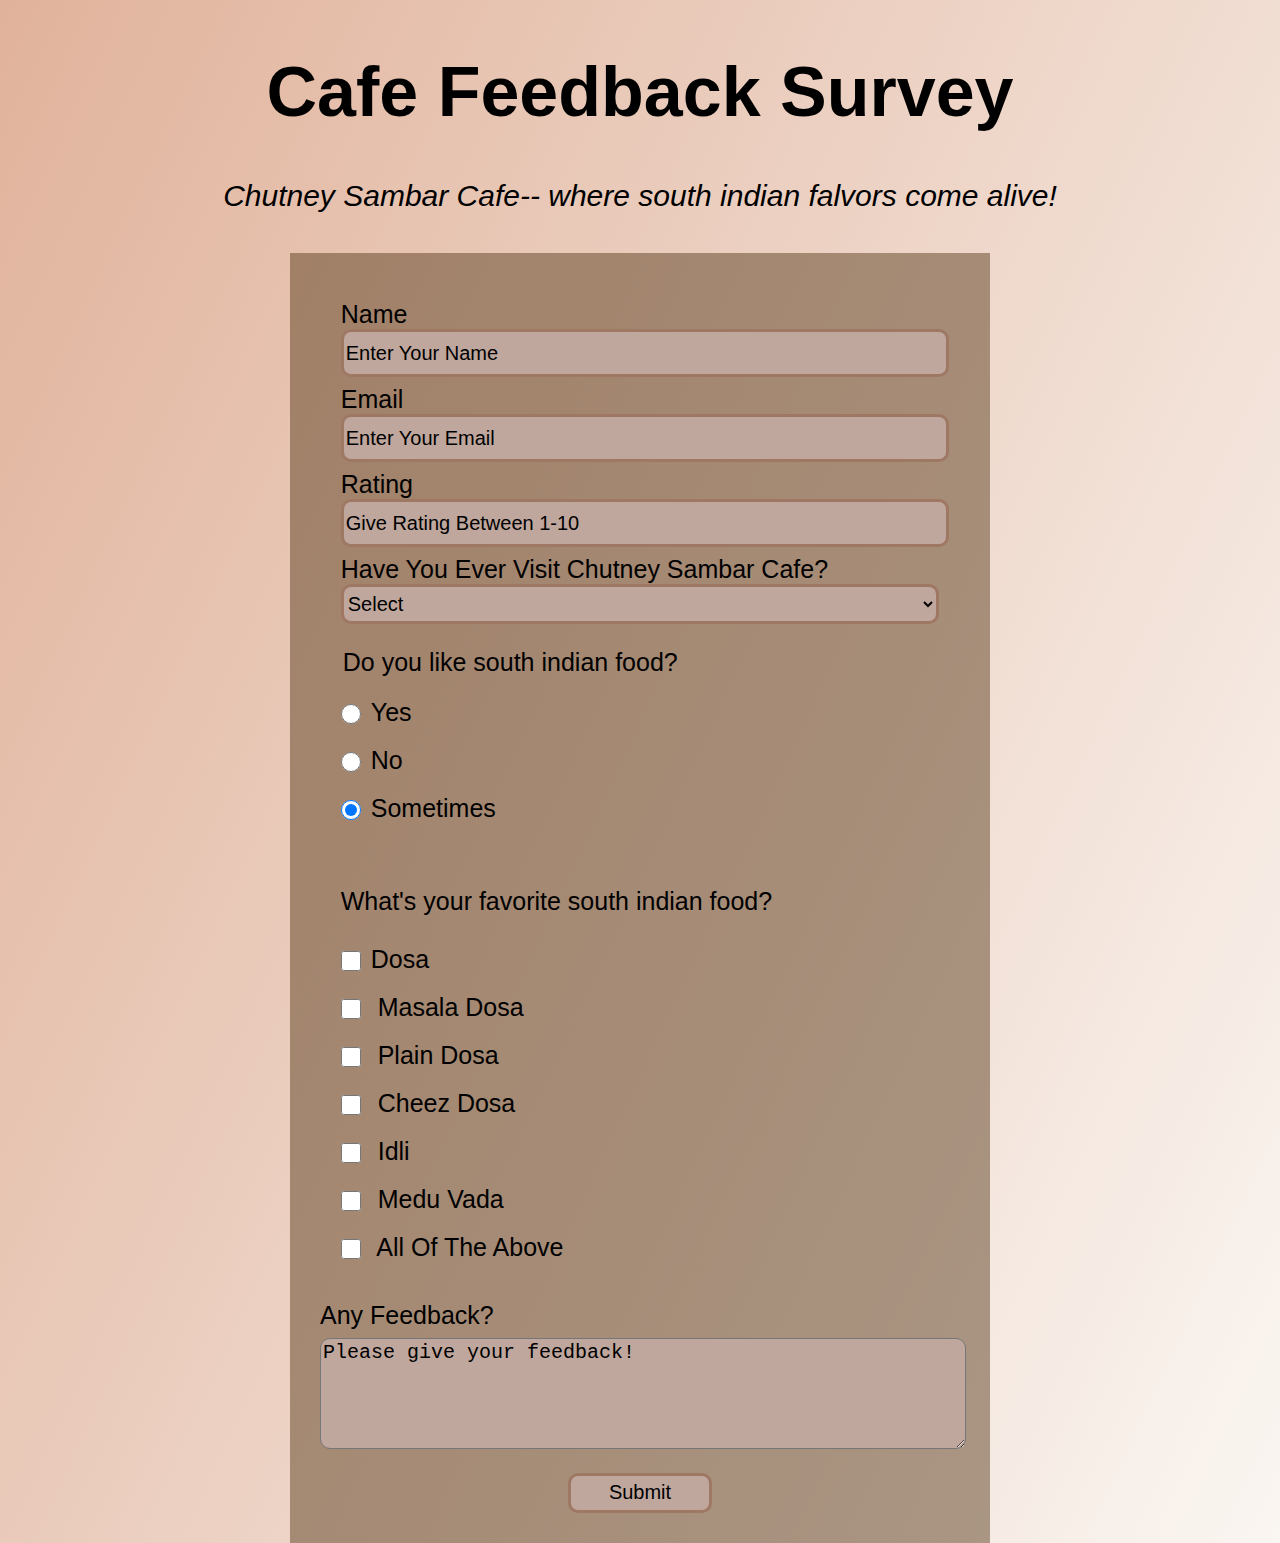
<file: survey-form/index.html>
<!DOCTYPE html>
<html>
<head>
  <title>Survey Form</title>
</head>
<link rel="stylesheet" href="styles.css">
<body>
  <div class="b-image">
    <fieldset>
  <h1 id="title">Cafe Feedback Survey</h1>
    <p id="description"><em>Chutney Sambar Cafe-- where south indian falvors come alive!</em></p>
    </fieldset>
    <form id="survey-form">
        <fieldset>
      <label for="name" id="name-label">Name<input type="text" id="name" placeholder="Enter Your Name" required /> </label>
      <label for="email" id="email-label">Email<input type="email" id="email" placeholder="Enter Your Email" required  /> </label>
      <label for="number" id="number-label">Rating<input type="number" id="number" min="1" max="10" placeholder="Give Rating Between 1-10" required  /> </label>
      <label for="dropdown">Have You Ever Visit Chutney Sambar Cafe?
        <select id="dropdown">
          <option value="">Select</option>
          <option value="1">Yes</option>
          <option value="2">No</option>
        </select>
      </label>
      </fieldset>
      <fieldset>
      <legend>Do you like south indian food?</legend>
      <label for="opt-yes">
        <input type="radio" id="opt-yes" class="inline" name="likeornot" value="yes">Yes
      </label>
      <label for="opt-no">
        <input type="radio" id="opt-no" class="inline" name="likeornot" value="no">No
      </label>
      <label for="opt-sometimes">
        <input type="radio" id="opt-sometimes" class="inline" name="likeornot" value="sometimes" checked>Sometimes
      </label>
      </fieldset>
      <fieldset>
      <p>
      What's your favorite south indian food?</p>
      <label for="dosa">
         <input type="checkbox" value="dosa" id="dosa" class="input-checkbox"/>Dosa
      </label>
      <label for="m-dosa">
         <input type="checkbox" value="m-dosa" id="m-dosa" class="input-checkbox" />
         Masala Dosa
      </label>
      <label for="p-dosa">
         <input type="checkbox" value="p-dosa" id="p-dosa" class="input-checkbox" />
         Plain Dosa
      </label>
      <label for="cheez">
         <input type="checkbox" value="cheez" id="cheez" class="input-checkbox"/>
         Cheez Dosa
      </label>
      <label for="idli">
         <input type="checkbox" value="idli" id="idli"  class="input-checkbox"/>
         Idli
      </label>
      <label for="vada">
         <input type="checkbox" value="vada" id="vada" class="input-checkbox"/>
         Medu Vada
      </label>
       <label for="all">
         <input type="checkbox" value="all" id="all" class="input-checkbox"/>
         All Of The Above
      </label>
     </fieldset>

      <label for="feedback">Any Feedback?
        <textarea id="feedback" rows="7" placeholder="Please give your feedback!"></textarea>
      </label>
      <label id="btn" for="submit">
        <input type="submit" id="submit">
      </label>
    </form>
  </div>
</body>
</html>
</file>
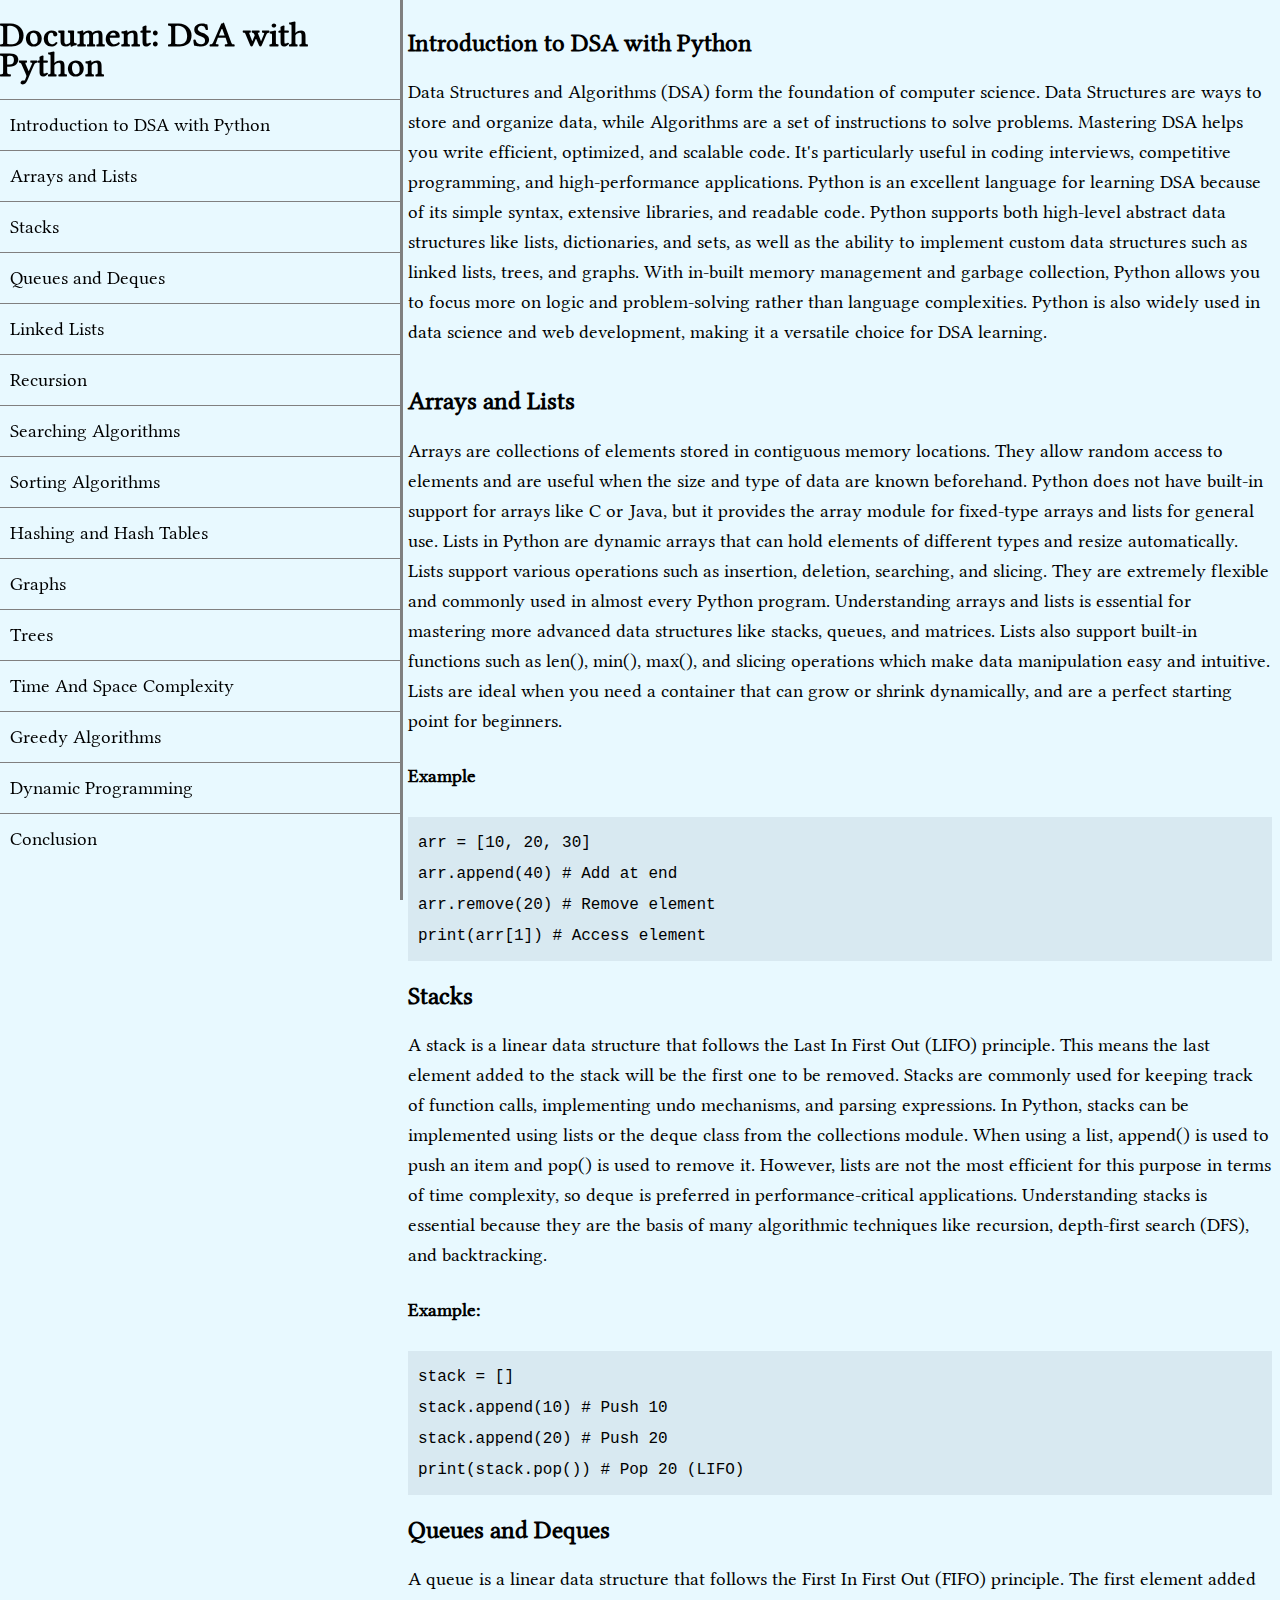
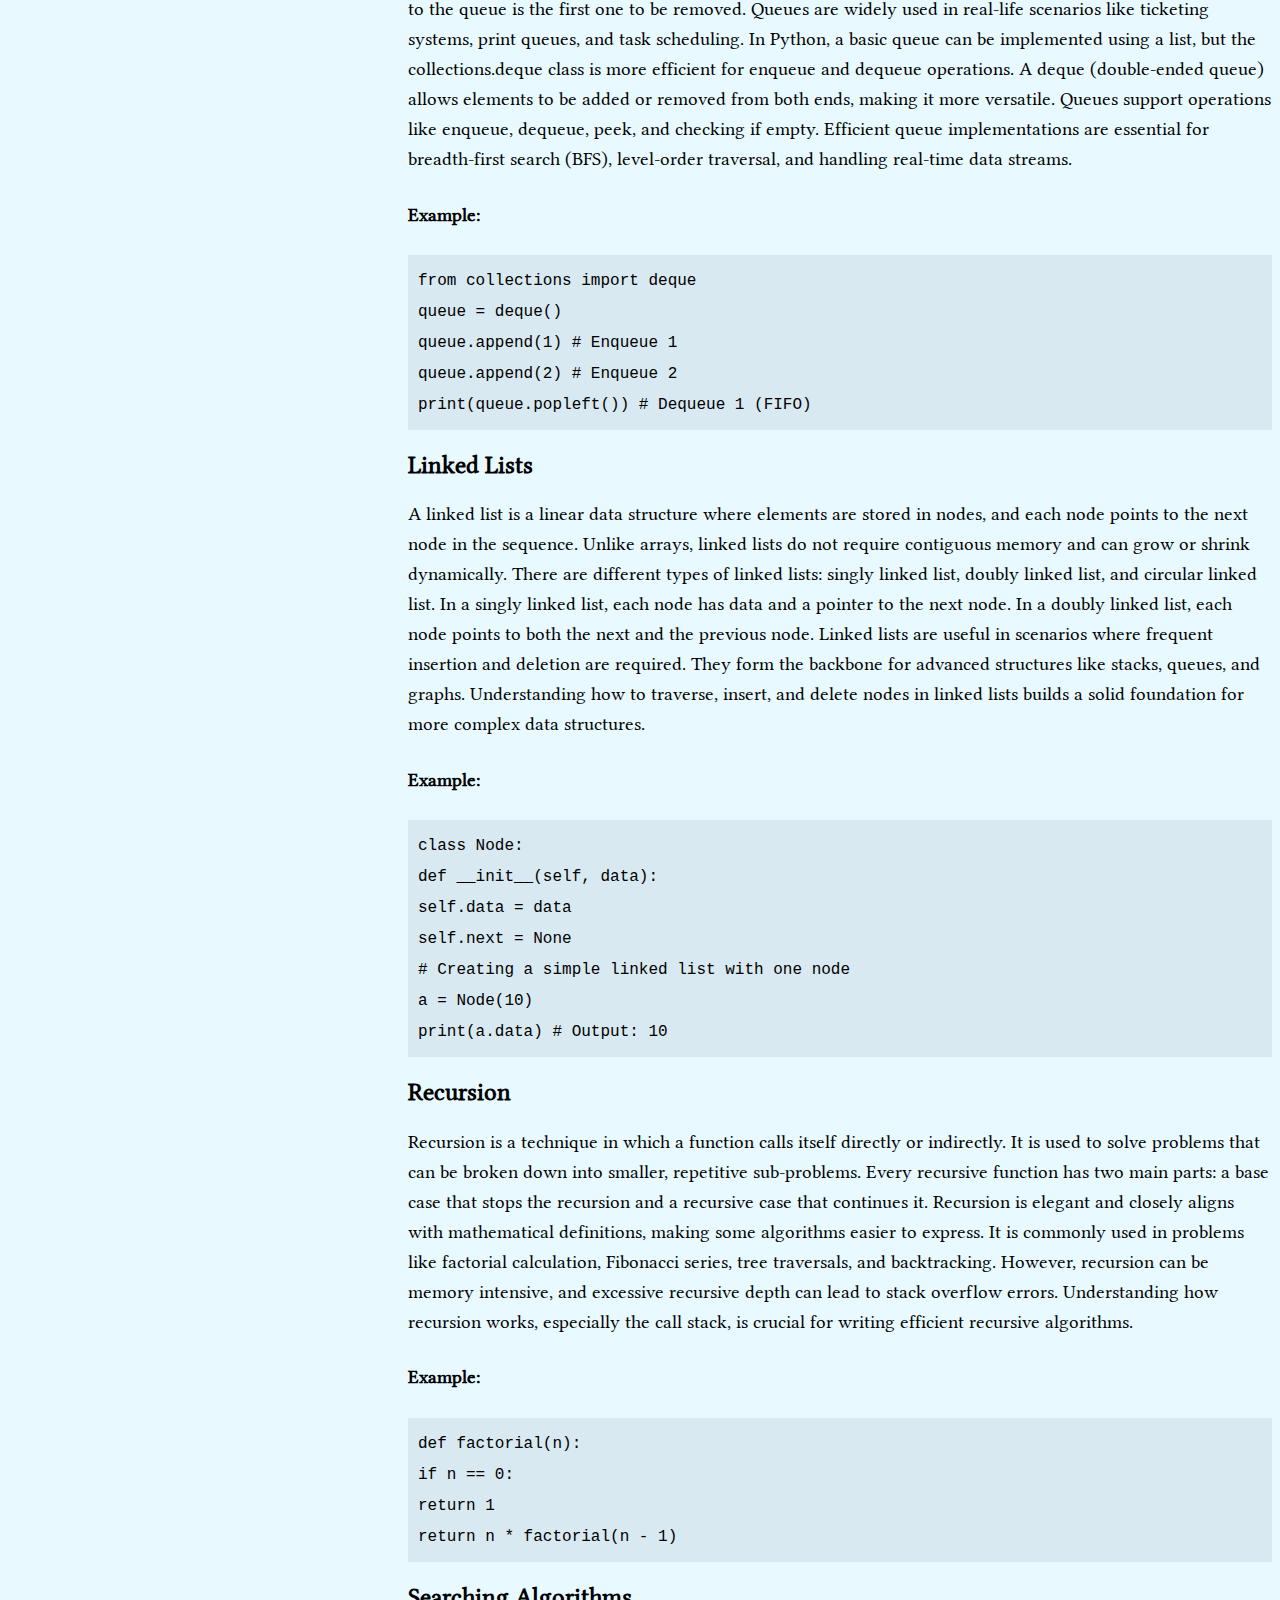
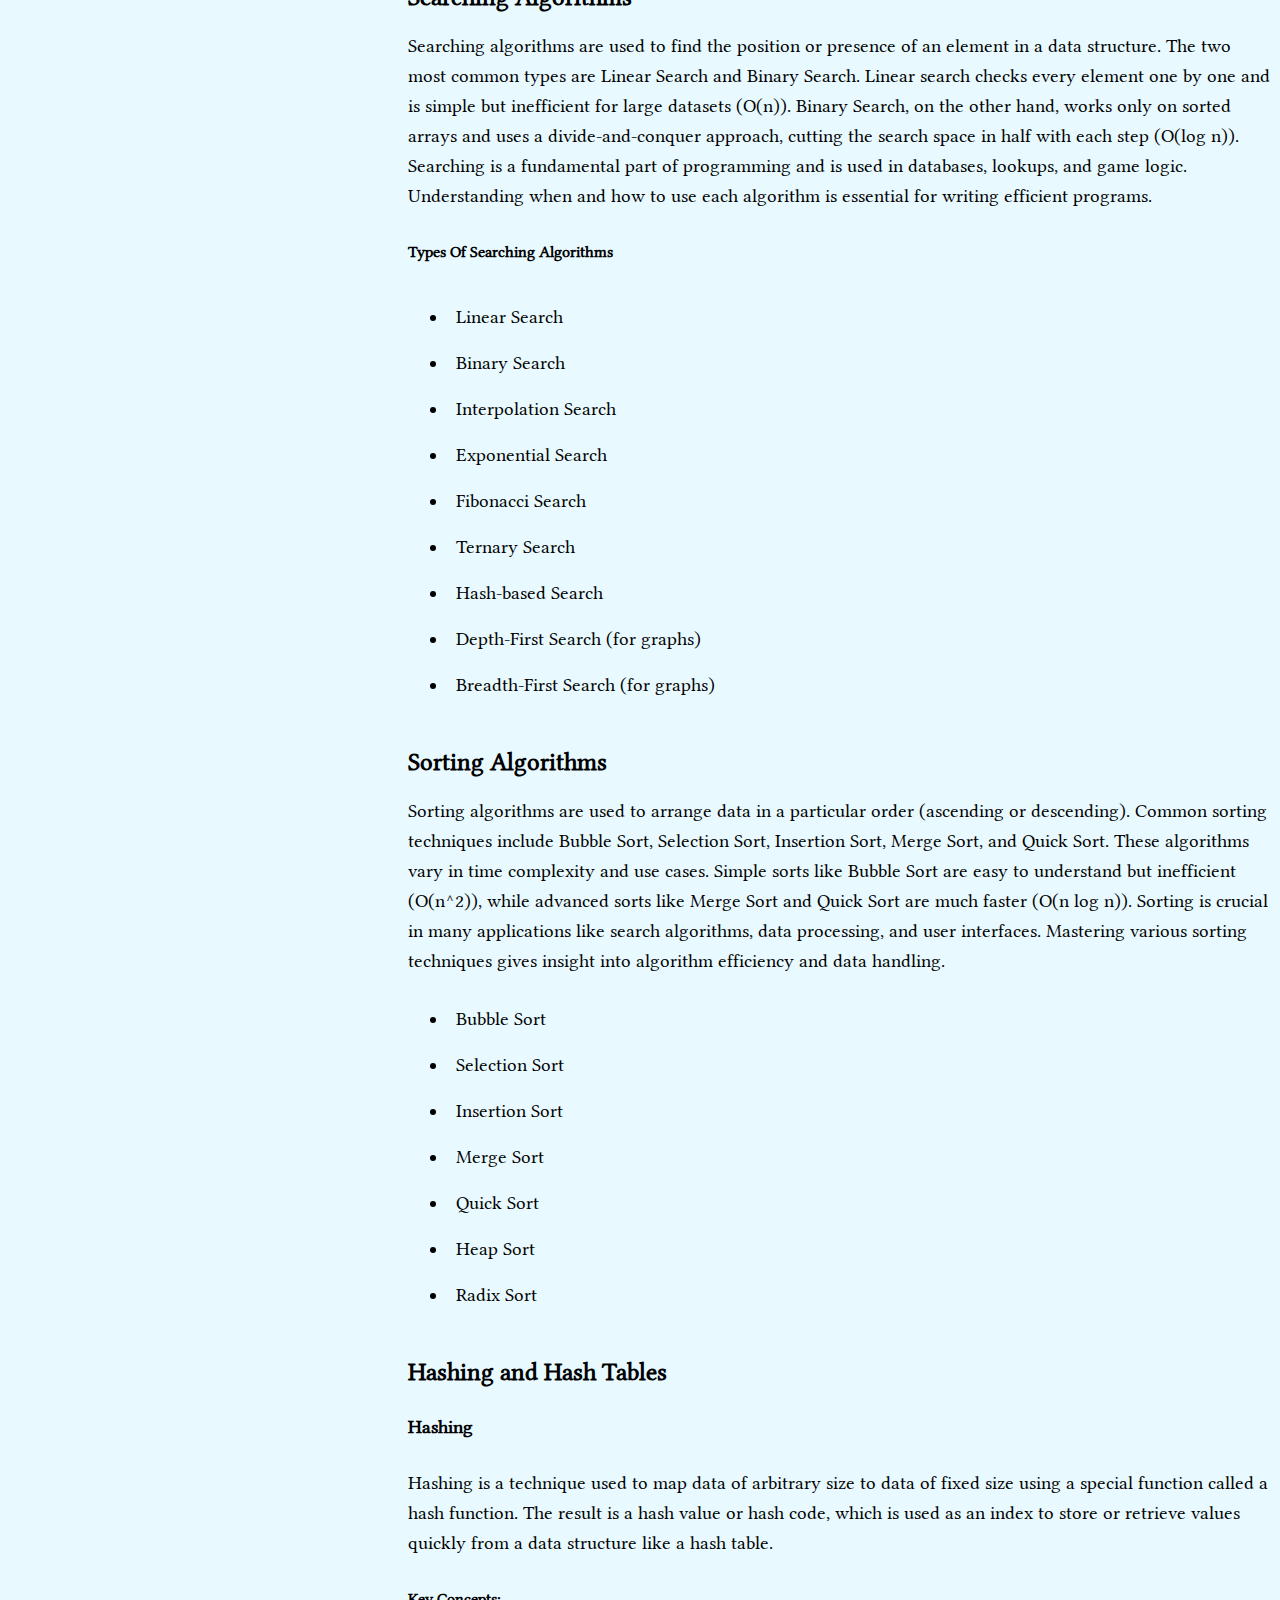
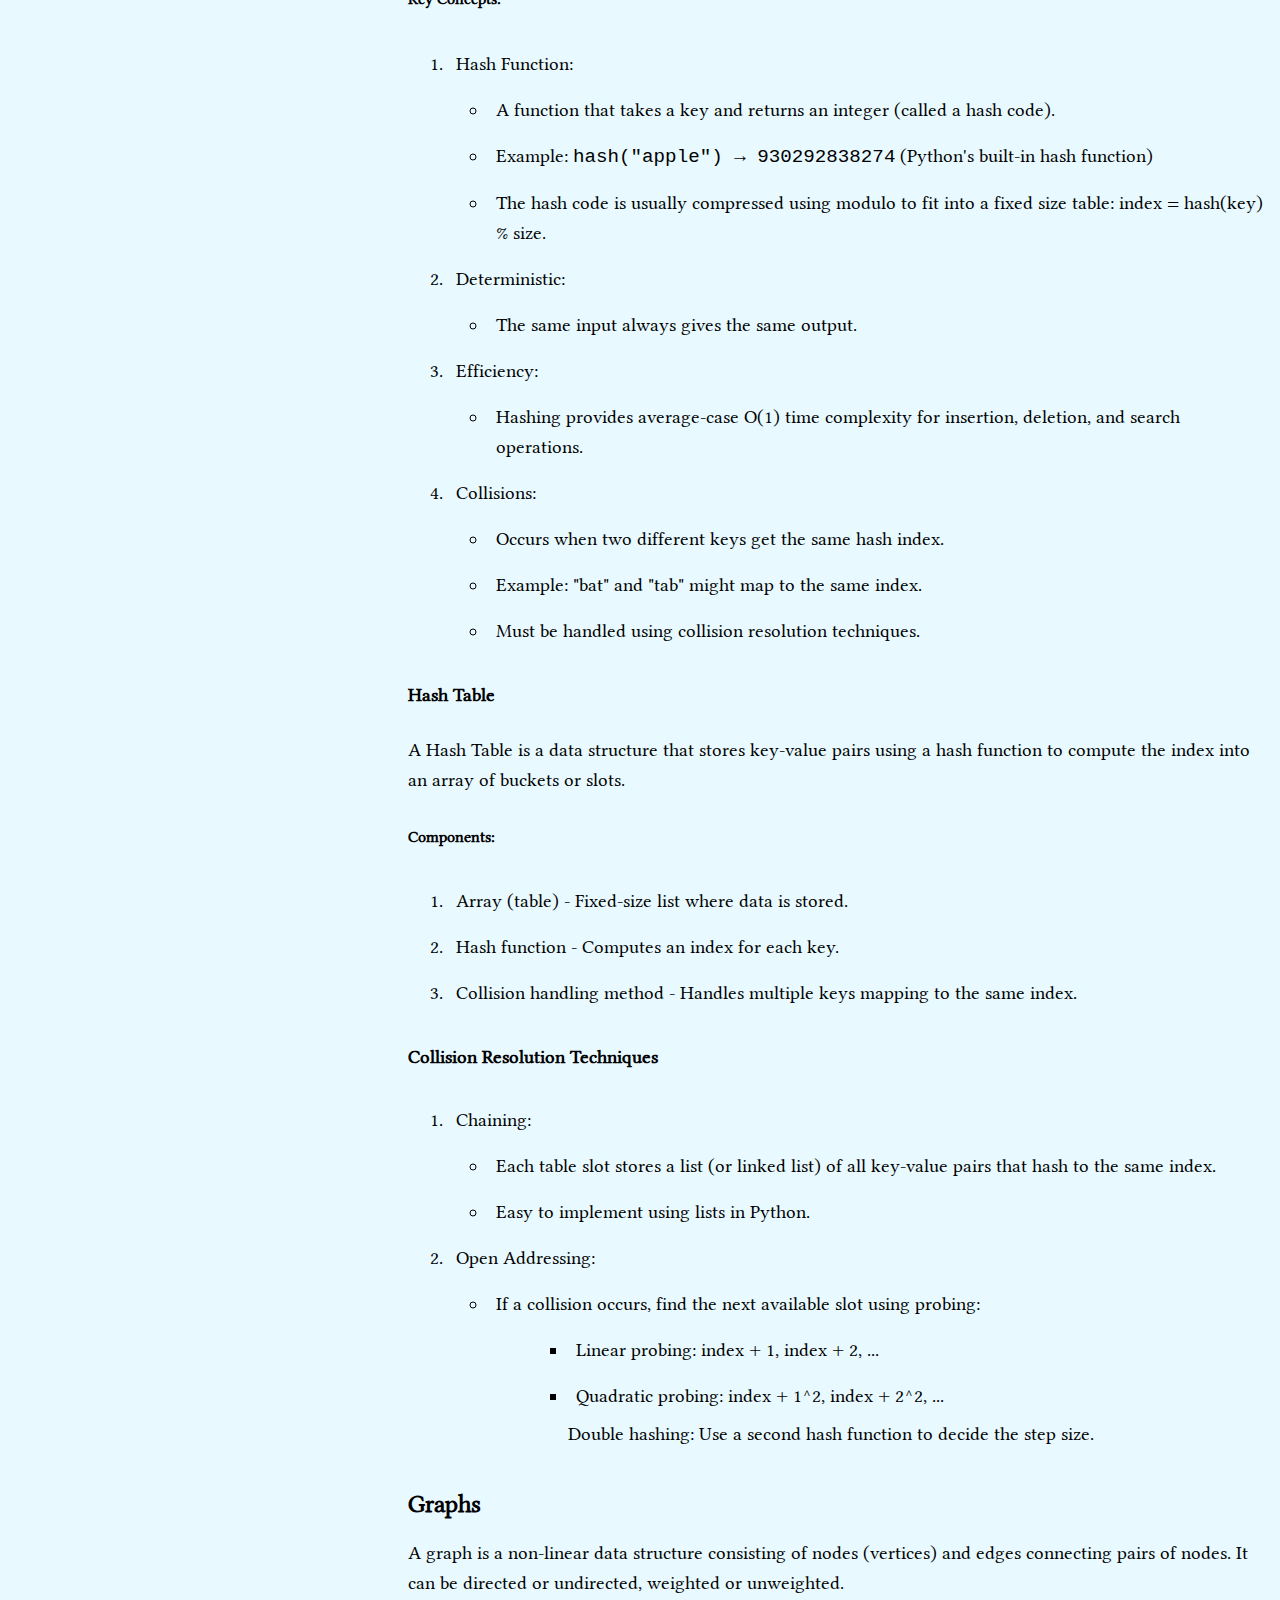
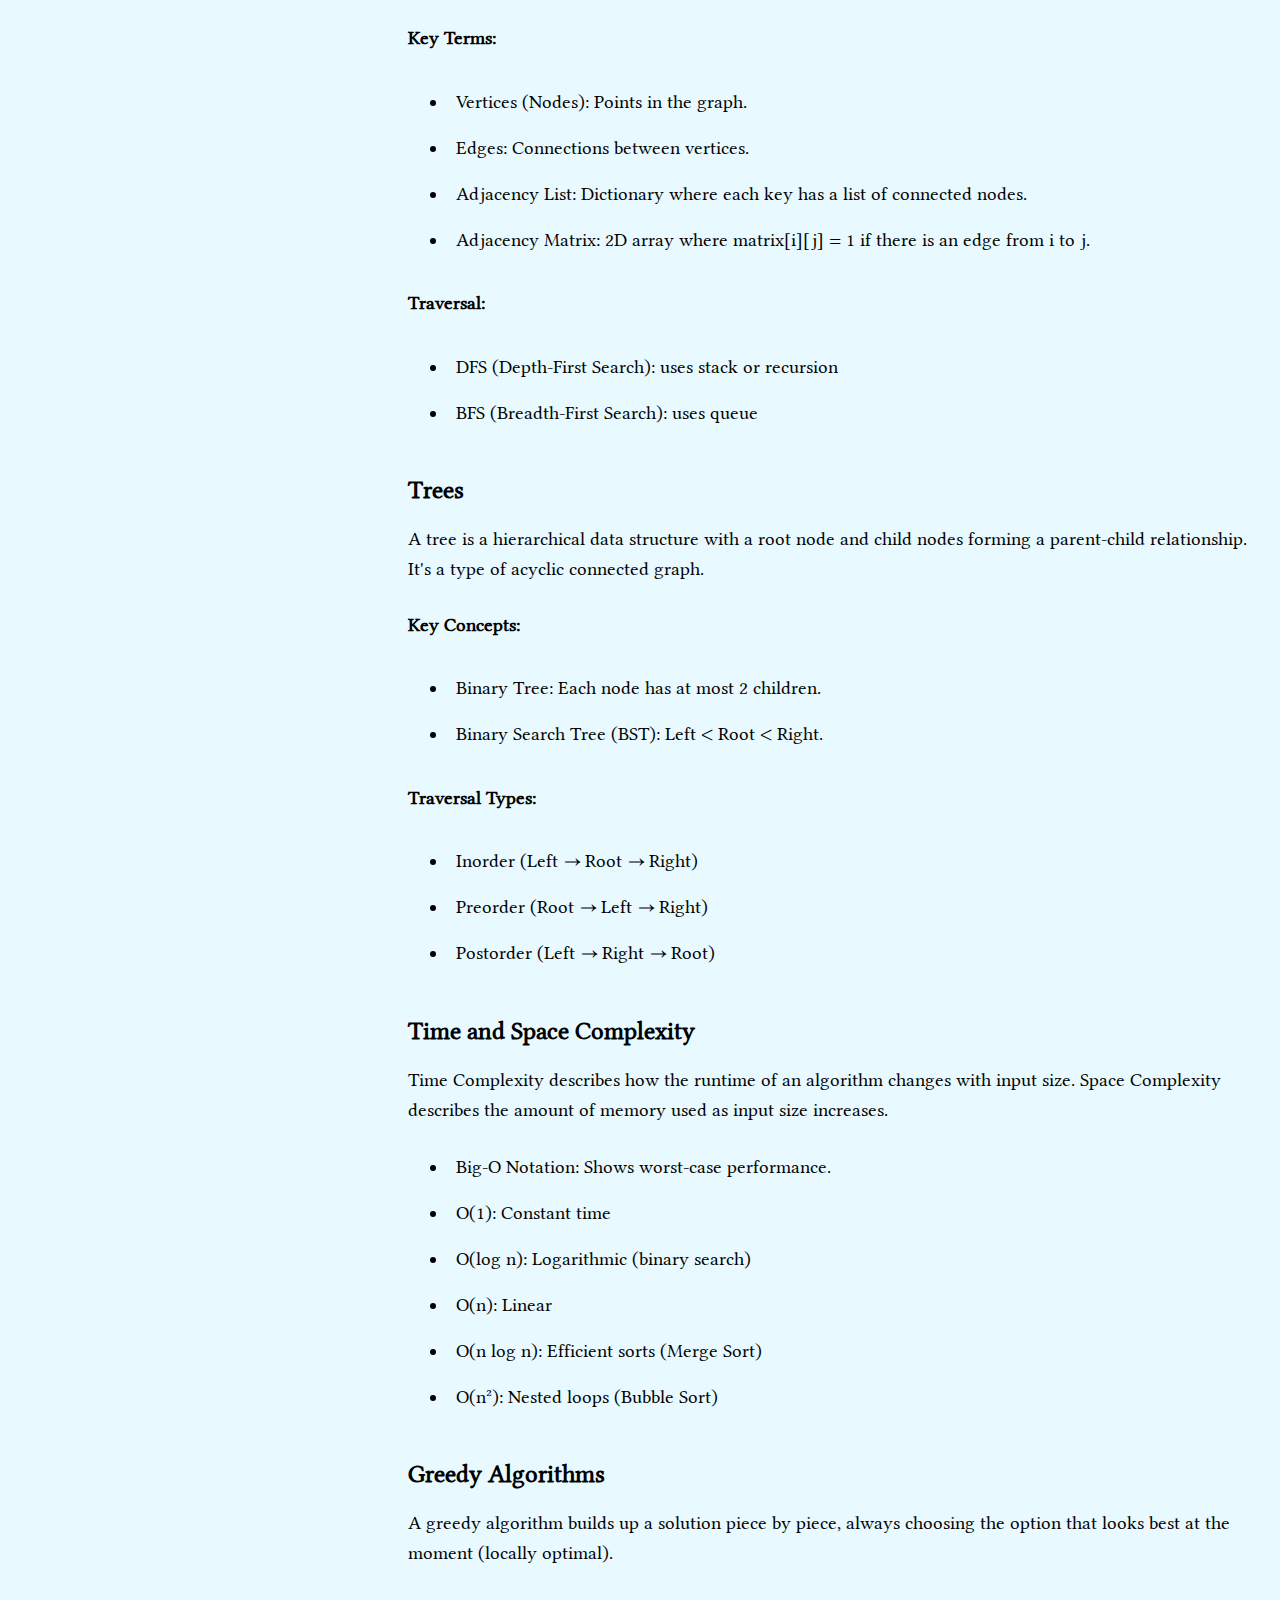
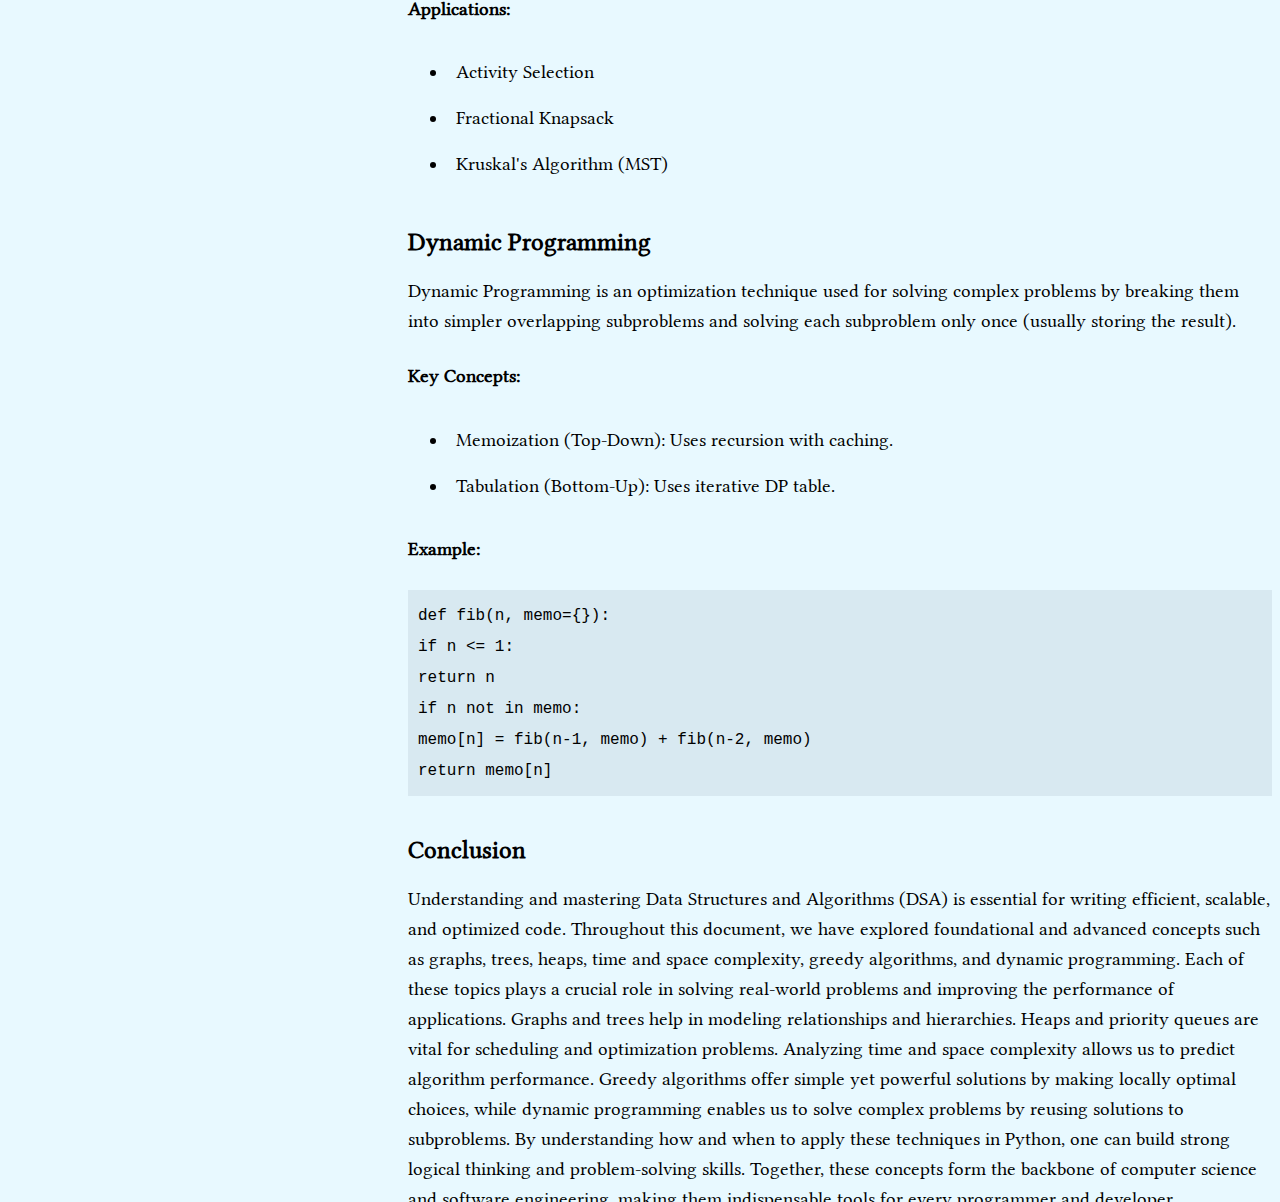
<file: technical-documentation/index.html>
<!DOCTYPE html>
<html lang="en">

<head>
    <meta charset="UTF-8">
    <meta name="viewport" content="width=device-width, initial-scale=1.0">
    <title>DSA Document</title>
    <link rel="preconnect" href="https://fonts.googleapis.com">
<link rel="preconnect" href="https://fonts.gstatic.com" crossorigin>
<link href="https://fonts.googleapis.com/css2?family=Libertinus+Math&display=swap" rel="stylesheet">
    <link rel="stylesheet" href="styles.css">
</head>

<body>
    <nav id="navbar">
        <header id="nav_header"> Document: DSA with Python</header>
        <ul>
        <li><a class="nav-link" href="#Introduction_to_DSA_with_Python">Introduction to DSA with Python</a></li>
        <li><a class="nav-link" href="#Arrays_and_Lists">Arrays and Lists</a></li>
        <li><a class="nav-link" href="#Stacks">Stacks</a></li>
        <li><a class="nav-link" href="#Queues_and_Deques">Queues and Deques</a></li>
       <li><a class="nav-link" href="#Linked_Lists">Linked Lists</a></li>
        <li><a class="nav-link" href="#Recursion">Recursion</a></li>
        <li><a class="nav-link" href="#Searching_Algorithms">Searching Algorithms</a></li>
        <li><a class="nav-link" href="#Sorting_Algorithms">Sorting Algorithms</a></li>
        <li><a class="nav-link" href="#Hashing_and_Hash_Tables">Hashing and Hash Tables</a></li>
        <li><a class="nav-link" href="#Graphs">Graphs</a></li>
        <li><a class="nav-link" href="#Trees">Trees</a></li>
        <li><a class="nav-link" href="#Time_and_Space_Complexity">Time And Space Complexity</a></li>
        <li><a class="nav-link" href="#Greedy_Algorithms">Greedy Algorithms</a></li>
        <li><a class="nav-link" href="#Dynamic_Programming">Dynamic Programming</a></li>
        <li><a class="nav-link" href="#Conclusion">Conclusion</a></li></ul>



        
    </nav>
    <main id="main-doc">
        <section id="Introduction_to_DSA_with_Python" class="main-section">
            <header>Introduction to DSA with Python</header>
            <p>Data Structures and Algorithms (DSA) form the foundation of computer science. Data Structures are ways to
                store and organize data, while Algorithms are a set of instructions to solve problems. Mastering DSA
                helps you write efficient, optimized, and scalable code. It's particularly useful in coding interviews,
                competitive programming, and high-performance applications. Python is an excellent language for learning
                DSA because of its simple syntax, extensive libraries, and readable code. Python supports both
                high-level abstract data structures like lists, dictionaries, and sets, as well as the ability to
                implement custom data structures such as linked lists, trees, and graphs. With in-built memory
                management and garbage collection, Python allows you to focus more on logic and problem-solving rather
                than language complexities. Python is also widely used in data science and web development, making it a
                versatile choice for DSA learning.</p>
        </section>


        <section id="Arrays_and_Lists" class="main-section">
            <header>Arrays and Lists</header>
            <p>Arrays are collections of elements stored in contiguous memory locations. They allow random access to
                elements and are useful when the size and type of data are known beforehand. Python does not have
                built-in support for arrays like C or Java, but it provides the array module for fixed-type arrays and
                lists for general use. Lists in Python are dynamic arrays that can hold elements of different types and
                resize automatically. Lists support various operations such as insertion, deletion, searching, and
                slicing. They are extremely flexible and commonly used in almost every Python program. Understanding
                arrays and lists is essential for mastering more advanced data structures like stacks, queues, and
                matrices. Lists also support built-in functions such as len(), min(), max(), and slicing operations
                which make data manipulation easy and intuitive. Lists are ideal when you need a container that can grow
                or shrink dynamically, and are a perfect starting point for beginners.
            </p>
            <h4>Example</h4>
            <div class="code">
            <code>arr = [10, 20, 30]<br>
arr.append(40)       # Add at end<br>
arr.remove(20)       # Remove element<br>
print(arr[1])        # Access element<br>
      </code></div>
        </section>


        <section id="Stacks" class="main-section">
            <header>Stacks</header>
            <p>A stack is a linear data structure that follows the Last In First Out (LIFO) principle. This means the
                last element added to the stack will be the first one to be removed. Stacks are commonly used for
                keeping track of function calls, implementing undo mechanisms, and parsing expressions. In Python,
                stacks can be implemented using lists or the deque class from the collections module. When using a list,
                append() is used to push an item and pop() is used to remove it. However, lists are not the most
                efficient for this purpose in terms of time complexity, so deque is preferred in performance-critical
                applications. Understanding stacks is essential because they are the basis of many algorithmic
                techniques like recursion, depth-first search (DFS), and backtracking.
            </p>
            <h4>Example:</h4>
            <div class="code">
            <code>stack = []<br>
stack.append(10)    # Push 10<br>
stack.append(20)    # Push 20<br>
print(stack.pop())  # Pop 20 (LIFO)<br>
      </code>
      </div>
        </section>


        <section id="Queues_and_Deques" class="main-section">
            <header>Queues and Deques</header>
            <p>A queue is a linear data structure that follows the First In First Out (FIFO) principle. The first
                element added to the queue is the first one to be removed. Queues are widely used in real-life scenarios
                like ticketing systems, print queues, and task scheduling. In Python, a basic queue can be implemented
                using a list, but the collections.deque class is more efficient for enqueue and dequeue operations. A
                deque (double-ended queue) allows elements to be added or removed from both ends, making it more
                versatile. Queues support operations like enqueue, dequeue, peek, and checking if empty. Efficient queue
                implementations are essential for breadth-first search (BFS), level-order traversal, and handling
                real-time data streams.</p>
            <h4>Example:</h4>
            <div class="code"><code>from collections import deque<br>
queue = deque()<br>
queue.append(1)      # Enqueue 1<br>
queue.append(2)      # Enqueue 2<br>
print(queue.popleft())  # Dequeue 1 (FIFO)<br></code></div>
        </section>


        <section id="Linked_Lists" class="main-section">
            <header>Linked Lists</header>
            <p>A linked list is a linear data structure where elements are stored in nodes, and each node points to the
                next node in the sequence. Unlike arrays, linked lists do not require contiguous memory and can grow or
                shrink dynamically. There are different types of linked lists: singly linked list, doubly linked list,
                and circular linked list. In a singly linked list, each node has data and a pointer to the next node. In
                a doubly linked list, each node points to both the next and the previous node. Linked lists are useful
                in scenarios where frequent insertion and deletion are required. They form the backbone for advanced
                structures like stacks, queues, and graphs. Understanding how to traverse, insert, and delete nodes in
                linked lists builds a solid foundation for more complex data structures.</p>
            <h4>Example:</h4>
            <div class="code">
            <code>class Node:<br>
    def __init__(self, data):<br>
        self.data = data<br>
        self.next = None<br>

# Creating a simple linked list with one node<br>
a = Node(10)<br>
print(a.data)  # Output: 10<br></code></div>
        </section>


        <section id="Recursion" class="main-section">
            <header>Recursion</header>
            <p>Recursion is a technique in which a function calls itself directly or indirectly. It is used to solve
                problems that can be broken down into smaller, repetitive sub-problems. Every recursive function has two
                main parts: a base case that stops the recursion and a recursive case that continues it. Recursion is
                elegant and closely aligns with mathematical definitions, making some algorithms easier to express. It
                is commonly used in problems like factorial calculation, Fibonacci series, tree traversals, and
                backtracking. However, recursion can be memory intensive, and excessive recursive depth can lead to
                stack overflow errors. Understanding how recursion works, especially the call stack, is crucial for
                writing efficient recursive algorithms.</p>
            <h4>Example:</h4>
            <div class="code">
            <code>def factorial(n):<br>
    if n == 0:<br>
        return 1<br>
    return n * factorial(n - 1)<br></code></div>
        </section>


        <section id="Searching_Algorithms" class="main-section">
            <header>Searching Algorithms</header>
            <p>Searching algorithms are used to find the position or presence of an element in a data structure. The two
                most common types are Linear Search and Binary Search. Linear search checks every element one by one and
                is simple but inefficient for large datasets (O(n)). Binary Search, on the other hand, works only on
                sorted arrays and uses a divide-and-conquer approach, cutting the search space in half with each step
                (O(log n)). Searching is a fundamental part of programming and is used in databases, lookups, and game
                logic. Understanding when and how to use each algorithm is essential for writing efficient programs.</p>
            <h5>Types Of Searching Algorithms</h5>
            <ul>
                <li>Linear Search</li>
                <li>Binary Search</li>
                <li>Interpolation Search</li>
                <li>Exponential Search</li>
                <li>Fibonacci Search</li>
                <li>Ternary Search</li>
                <li>Hash-based Search</li>
                <li>Depth-First Search (for graphs)</li>
                <li>Breadth-First Search (for graphs)</li>
            </ul>
        </section>


        <section id="Sorting_Algorithms" class="main-section">
            <header>Sorting Algorithms</header>
            <p>Sorting algorithms are used to arrange data in a particular order (ascending or descending). Common
                sorting techniques include Bubble Sort, Selection Sort, Insertion Sort, Merge Sort, and Quick Sort.
                These algorithms vary in time complexity and use cases. Simple sorts like Bubble Sort are easy to
                understand but inefficient (O(n^2)), while advanced sorts like Merge Sort and Quick Sort are much faster
                (O(n log n)). Sorting is crucial in many applications like search algorithms, data processing, and user
                interfaces. Mastering various sorting techniques gives insight into algorithm efficiency and data
                handling.</p>
            <ul>
                <li>Bubble Sort</li>
                <li>Selection Sort</li>
                <li>Insertion Sort</li>
                <li>Merge Sort</li>
                <li>Quick Sort</li>
                <li>Heap Sort</li>
                <li>Radix Sort</li>
            </ul>
        </section>


        <section id="Hashing_and_Hash_Tables" class="main-section">
            <header>Hashing and Hash Tables</header>
            <h4>Hashing</h4>
            <p>
                Hashing is a technique used to map data of arbitrary size to data of fixed size using a special function
                called a hash function. The result is a hash value or hash code, which is used as an index to store or
                retrieve values quickly from a data structure like a hash table.
            <h5>Key Concepts:</h5>
            <ol>
                <li>Hash Function:</li>
                <ul>

                    <li>A function that takes a key and returns an integer (called a hash code).</li>

                    <li>Example: <code>hash("apple") → 930292838274</code> (Python's built-in hash function)</li>

                    <li>The hash code is usually compressed using modulo to fit into a fixed size table: index =
                        hash(key) % size.</li>
                </ul>
                <li>Deterministic:</li>
                <ul>
                    <li>The same input always gives the same output.</li>
                </ul>

                <li>Efficiency:</li>
                <ul>
                    <li>Hashing provides average-case O(1) time complexity for insertion, deletion, and search
                        operations.</li>
                </ul>
                <li>Collisions:</li>
                <ul>
                    <li>Occurs when two different keys get the same hash index.</li>

                    <li>Example: "bat" and "tab" might map to the same index.</li>

                    <li>Must be handled using collision resolution techniques.</li>
                </ul>
            </ol>

            <h4>Hash Table</h4>
            A Hash Table is a data structure that stores key-value pairs using a hash function to compute the index into
            an array of buckets or slots.

            <h5>Components:</h5>
            <ol>
                <li>Array (table) - Fixed-size list where data is stored.</li>

                <li>Hash function - Computes an index for each key.</li>

                <li>Collision handling method - Handles multiple keys mapping to the same index.</li>
            </ol>

            <h4>Collision Resolution Techniques</h4>
            <ol>
                <li>Chaining:</li>

                <ul>
                    <li>Each table slot stores a list (or linked list) of all key-value pairs that hash to the same
                        index.</li>

                    <li>Easy to implement using lists in Python.</li>
                </ul>

                <li>Open Addressing:</li>

                <ul>
                    <li>If a collision occurs, find the next available slot using probing:</li>
                    <ul>

                        <ul>
                            <li>Linear probing: index + 1, index + 2, ...</li>

                            <li>Quadratic probing: index + 1^2, index + 2^2, ...</li>

                            </li>Double hashing: Use a second hash function to decide the step size.</li>
                        </ul>
            </ol>
            </p>
        </section>


        <section id="Graphs" class="main-section">
            <header>Graphs</header>
            <p>

            A graph is a non-linear data structure consisting of nodes (vertices) and edges connecting pairs of nodes.
            It can be directed or undirected, weighted or unweighted.

            <h4>Key Terms:</h4>

            <ul>
                <li>Vertices (Nodes): Points in the graph.</li>

                <li>Edges: Connections between vertices.</li>

                <li>Adjacency List: Dictionary where each key has a list of connected nodes.</li>

                <li>Adjacency Matrix: 2D array where matrix[i][j] = 1 if there is an edge from i to j.</li>
            </ul>
            <h4>Traversal:</h4>

            <ul>
                <li>DFS (Depth-First Search): uses stack or recursion</li>

                <li>BFS (Breadth-First Search): uses queue</li>
            </ul>
            </p>
        </section>


        <section id="Trees" class="main-section">
            <header>Trees</header>
            <p>
                A tree is a hierarchical data structure with a root node and child nodes forming a parent-child
                relationship. It's a type of acyclic connected graph.

            <h4>Key Concepts:</h4>
            <ul>

                <li>Binary Tree: Each node has at most 2 children.</li>

                <li>Binary Search Tree (BST): Left < Root < Right.</li>
            </ul>

            <h4>Traversal Types:</h4>

            <ul>
                <li>Inorder (Left → Root → Right)</li>

                <li>Preorder (Root → Left → Right)</li>

                <li>Postorder (Left → Right → Root)</li>
            </ul>
            </p>
        </section>



        <section id="Time_and_Space_Complexity" class="main-section">
            <header>Time and Space Complexity</header>
            <p>Time Complexity describes how the runtime of an algorithm changes with input size.
                Space Complexity describes the amount of memory used as input size increases.

            <ul>
                <li>Big-O Notation: Shows worst-case performance.</li>

                <li>O(1): Constant time</li>

                <li>O(log n): Logarithmic (binary search)</li>

                <li>O(n): Linear</li>

                <li>O(n log n): Efficient sorts (Merge Sort)</li>

                <li>O(n²): Nested loops (Bubble Sort)</li>
            </ul>
            </p>
        </section>


        <section id="Greedy_Algorithms" class="main-section">
            <header>Greedy Algorithms</header>
            <p>A greedy algorithm builds up a solution piece by piece, always choosing the option that looks best at the
                moment (locally optimal).

            <h4>Applications:</h4>

            <ul>
                <li>Activity Selection</li>

                <li>Fractional Knapsack</li>

                <li>Kruskal's Algorithm (MST)</li>
                </p>
        </section>


        <section id="Dynamic_Programming" class="main-section">
            <header>Dynamic Programming</header>
            <p>Dynamic Programming is an optimization technique used for solving complex problems by breaking them into
                simpler overlapping subproblems and solving each subproblem only once (usually storing the result).

            <h4>Key Concepts:</h4>

            <ul>
                <li>Memoization (Top-Down): Uses recursion with caching.</li>

                <li>Tabulation (Bottom-Up): Uses iterative DP table.</li>
            </ul>
            <h4>Example:</h4>
           <div class="code"> <code>def fib(n, memo={}):<br>
    if n <= 1:<br>
        return n<br>
    if n not in memo:<br>
        memo[n] = fib(n-1, memo) + fib(n-2, memo)<br>
    return memo[n]<br>
</code></div></p>
        </section>


        <section id="Conclusion" class="main-section">
            <header>Conclusion</header>
            <p>Understanding and mastering Data Structures and Algorithms (DSA) is essential for writing efficient, scalable, and optimized code. Throughout this document, we have explored foundational and advanced concepts such as graphs, trees, heaps, time and space complexity, greedy algorithms, and dynamic programming. Each of these topics plays a crucial role in solving real-world problems and improving the performance of applications.

Graphs and trees help in modeling relationships and hierarchies. Heaps and priority queues are vital for scheduling and optimization problems. Analyzing time and space complexity allows us to predict algorithm performance. Greedy algorithms offer simple yet powerful solutions by making locally optimal choices, while dynamic programming enables us to solve complex problems by reusing solutions to subproblems.

By understanding how and when to apply these techniques in Python, one can build strong logical thinking and problem-solving skills. Together, these concepts form the backbone of computer science and software engineering, making them indispensable tools for every programmer and developer.</p>
        </section>
    </main>
</body>

</html>
</file>
<file: survey-form/styles.css>
body{
  margin: 0;
  padding: 0;
  font-family:'Poppins', sans-serif;
}


form{
  background-image: linear-gradient(rgba(93, 64, 34, 0.5));
  margin-top: 100px;
}


.b-image{
  background-image: linear-gradient(115deg, rgba(217, 159, 130, 0.8), rgba(248, 242, 236, 0.7)) ,url(https://i.pinimg.com/736x/10/e2/e2/10e2e2667d0c92a73408d1127b5be6a8.jpg);
  background-repeat: no-repeat;
  background-size: cover;
}

#title, #description{
  text-align: center;
}

#title{
    font-size: 70px;
}

#description{
    font-size: 30px;
}

form{
  width: 50vw;
  height: 100%;
  margin: 0 auto;
  padding: 30px;
  font-size: 25px;
}

input, select, textarea{
  width: 100%;
  min-height: 2em;
}

input, select{
    height: 40px;
    font-size: 20px;
    border-radius: 10px;
    border: 3px solid rgb(159, 120, 100);
    background-color: rgb(191, 167, 157);
}

.inline, .input-checkbox{
  width: 20px;
  vertical-align: middle;
  margin: 0 0.5em 0 0;
  height: 20px;
}

label{
  display: block;
  margin: 0.5rem 0;
}

fieldset{
    border: none;
}

#feedback{
    margin-bottom: 10px;
}

textarea{
    margin-top: 8px;
    border-radius: 10px;
    background-color: rgb(191, 167, 157);
}

::placeholder{
    color: black;
    font-size: 20px;
}

#btn{
  width: 9rem;
  margin: 0 auto;

}

@media (max-width: 600px){

  #title{
    font-size: 2.3rem;
}

#description{
    font-size: 1.2rem;
}

form{
  width: 70vw;
  height: auto;
  margin: 0 auto;
  padding: 20px;
  font-size: 1rem;
}

input, select{
    height: 30px;
    font-size: 0.8rem;
}

::placeholder{
    font-size: 0.8rem;
    color: black;
}

.inline, .input-checkbox{
  width: 17px;
}

#btn{
  width: 6rem;
  margin: 0 auto;
}

}
</file>
<file: technical-documentation/styles.css>
body{
  font-size: 1.2rem;
font-family: "Libertinus Math", 
system-ui;
line-height: 30px;
background-color: #E8F9FF;
}

nav a{
  text-decoration: none;
  color: black;
}

a:hover{
  cursor: pointer;
  color: #7399c3; 
}

#navbar{
  display: flex;
  flex-direction: column;
  left: 0;
  top: 0;
  height: 100%;
  width: 400px;
  position: fixed;
  border-right: 3px solid grey;

}

nav li{
  list-style: none;
  padding: 10px;
  border-top: 1.5px solid grey;
  display: block;
}

nav ul{
  overflow-y: auto;
  overflow-x: hidden;
  padding: 0;
}

main{
  margin-left: 400px;
}

li{
  padding: 8px;
}


header{
  padding-top: 20px;
  font-size: 25px;
  font-weight: bold;
}

#nav_header{
  font-size: 35px;
}

.code{
  background-color: #d8e9f1;
  font-size: 1rem;
  padding: 10px;
}

@media only screen and (max-width: 815px) {
  #navbar {
    width: 100%;
    max-height: 300px;
    position: relative;
    left: 0;
    margin: 0;
    padding: 0;
    border: none;
    border-bottom: 2px solid black;
    
  }

  main{
    margin-left: 0;
  }

  #nav_header{
  text-align: center;
}
}
</file>
